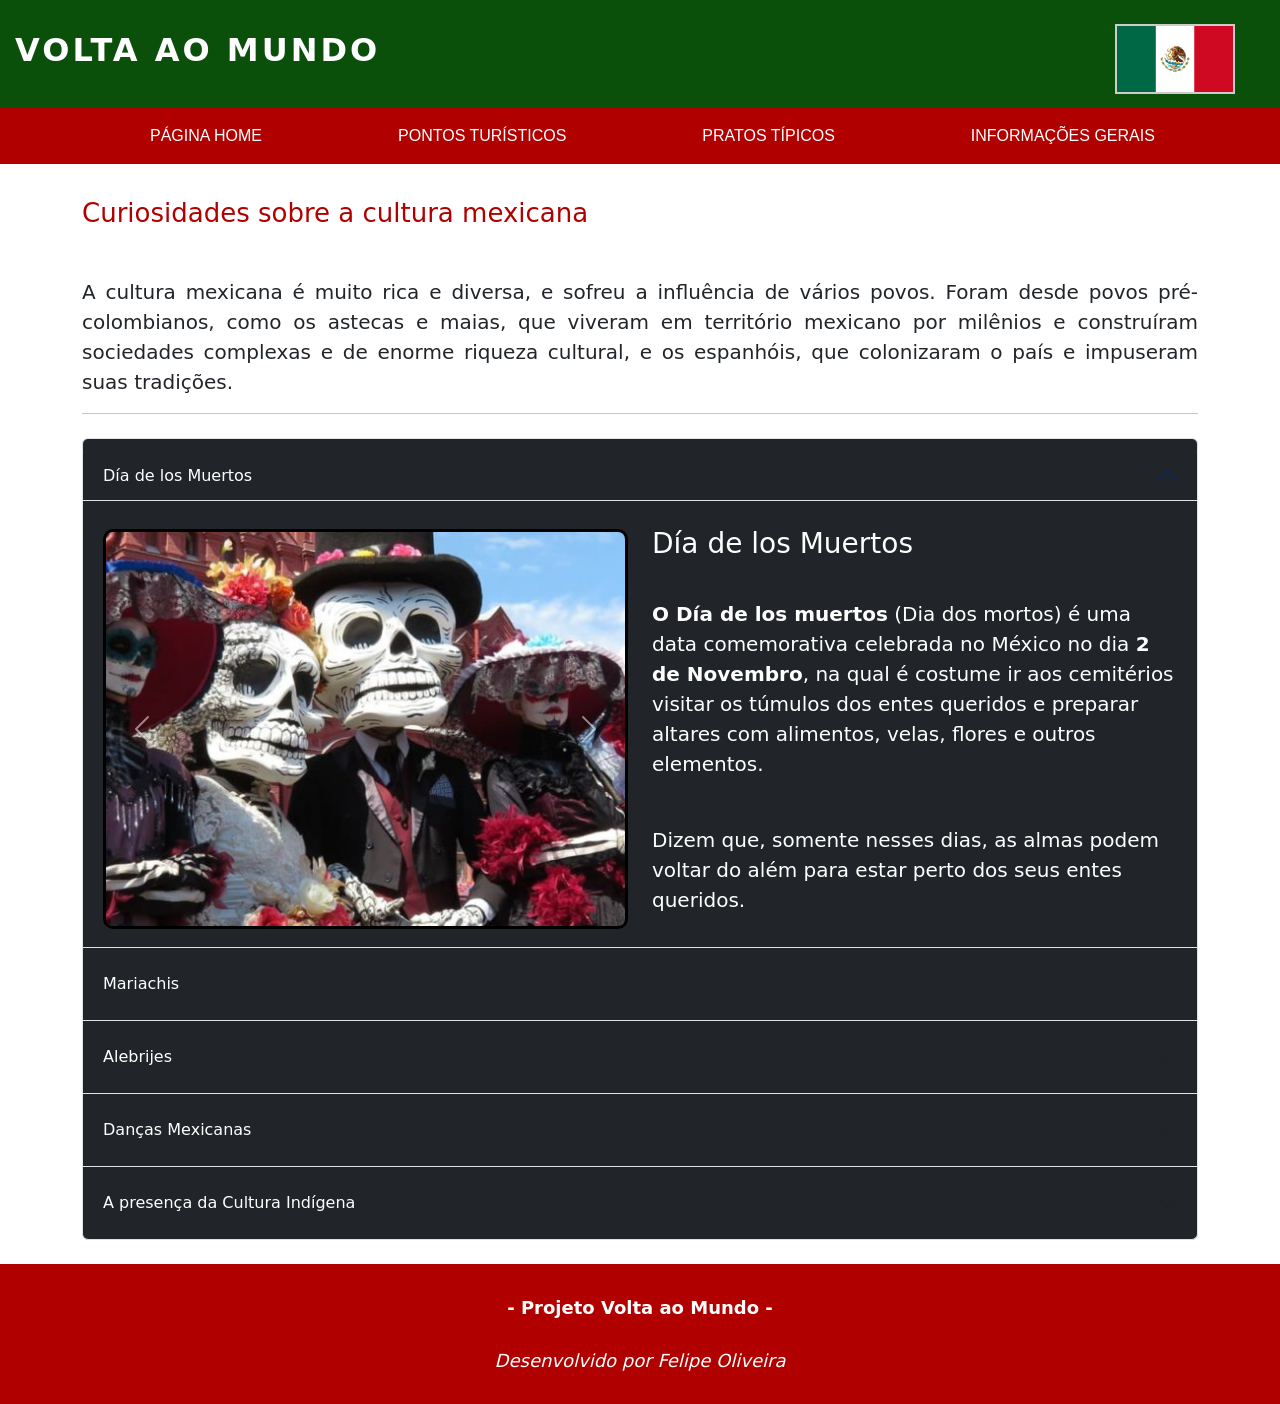
<file: cultura.html>
<!DOCTYPE html>
<html lang="pt-br">
<head>
    <meta charset="UTF-8">
    <meta http-equiv="X-UA-Compatible" content="IE=edge">
    <meta name="viewport" content="width=device-width, initial-scale=1.0">
    <title>Viagem ao México - Cultura Local</title>
    <link rel="stylesheet" href="estilo.css">
    <link href="https://cdn.jsdelivr.net/npm/bootstrap@5.3.0/dist/css/bootstrap.min.css" rel="stylesheet">
</head>
<body>
    <header>
        <div id="topo">
            <h1>Volta ao Mundo</h1>        
            <img class ="bandeira" src="imagens/mex-bandeira.png" alt="México" title="Bandeira do México">
        </div>       

        <nav class="navbar navbar-expand-lg" style="background-color:#b10000;">
            <div class="container">

                <button class="navbar-toggler bg-light" type="button" data-bs-toggle="collapse" data-bs-target="#menu">
                    <span class="navbar-toggler-icon"></span>
                </button>

                <div class="collapse navbar-collapse justify-content-center" id="menu">
                    <ul class="navbar-nav">
                        <li class="nav-item"><a class="nav-link text-white" href="index.html">Página Home</a></li>
                        <li class="nav-item"><a class="nav-link text-white" href="pontos.html">Pontos Turísticos</a></li>
                        <li class="nav-item"><a class="nav-link text-white" href="pratos.html">Pratos Típicos</a></li>
                        <li class="nav-item"><a class="nav-link text-white" href="geral.html">Informações Gerais</a></li>
                    </ul>
                </div>

            </div>
        </nav>
    </header>
    
    <main>

        <div class="container">
            <h2 class="mt-4">Curiosidades sobre a cultura mexicana</h2>

            <p class="sobre"> A cultura mexicana é muito rica e diversa, e sofreu a influência de vários povos. Foram desde povos pré-colombianos, 
                como os astecas e maias, que viveram em território mexicano por milênios e construíram sociedades complexas 
                e de enorme riqueza cultural, e os espanhóis, que colonizaram o país e impuseram suas tradições.</p>
            <hr>

                <div class="accordion mt-4" id="accordionCultura">

                    <!-- Día de los Muertos -->
                    <div class="accordion-item bg-dark">
                        <h2 class="accordion-header">
                            <button class="accordion-button bg-dark text-white" type="button" data-bs-toggle="collapse" data-bs-target="#collapseOne">
                                Día de los Muertos
                            </button>
                        </h2>

                        <div id="collapseOne" class="accordion-collapse collapse show" data-bs-parent="#accordionCultura">
                            <div class="accordion-body">

                                <div class="row align-items-center">

                                    <!-- Carrosel diadelmuertos -->
                                    <div class="col-md-6">
                                        <div id="carousel1" class="carousel slide" data-bs-ride="carousel">
                                            <div class="carousel-inner">

                                                <div id="fotos" class="carousel-item active">
                                                    <img src="imagens/diadosmortos.jpg" title="Día de los Muertos" class="d-block w-100">
                                                </div>

                                                <div id="fotos" class="carousel-item">
                                                    <img src="imagens/muerto3.jpg" title="Día de los Muertos" class="d-block w-100">
                                                </div>

                                                <div id="fotos" class="carousel-item">
                                                    <img src="imagens/muerto2.png" title="Día de los Muertos" class="d-block w-100">
                                                </div>

                                                <div id="fotos" class="carousel-item">
                                                    <img src="imagens/alejibre1.png" title="Día de los Muertos" class="d-block w-100">
                                                </div>

                                            </div>

                                            <button class="carousel-control-prev" type="button" data-bs-target="#carousel1" data-bs-slide="prev">
                                                <span class="carousel-control-prev-icon"></span>
                                            </button>

                                            <button class="carousel-control-next" type="button" data-bs-target="#carousel1" data-bs-slide="next">
                                                <span class="carousel-control-next-icon"></span>
                                            </button>
                                        </div>
                                    </div>

                                    <div id="descricao" class="col-md-6 text-white">
                                        <h3>Día de los Muertos</h3>
                                        <p><b>O Día de los muertos</b> (Dia dos mortos) é uma data comemorativa celebrada no México no dia <b>2 de Novembro</b>, 
                                            na qual é costume ir aos cemitérios visitar os túmulos dos entes queridos e preparar altares com alimentos, velas, flores e 
                                            outros elementos.</p>
                                        <p>Dizem que, somente nesses dias, as almas podem voltar do além para estar perto dos seus entes queridos.</p>
                                    </div>

                                </div>

                            </div>
                        </div>
                    </div>

                    <!-- Mariachis -->
                    <div class="accordion-item bg-dark">
                        <h2 class="accordion-header">
                            <button class="accordion-button bg-dark text-white collapsed" type="button" data-bs-toggle="collapse" data-bs-target="#collapseTwo">
                                Mariachis
                            </button>
                        </h2>

                        <div id="collapseTwo" class="accordion-collapse collapse" data-bs-parent="#accordionCultura">
                            <div class="accordion-body">

                                <div class="row align-items-center">

                                    <!-- Carrossel Mariachi-->
                                    <div class="col-md-6">
                                        <div id="carousel2" class="carousel slide" data-bs-ride="carousel">
                                            <div class="carousel-inner">

                                                <div id="fotos" class="carousel-item active">
                                                    <img src="imagens/mariachis.jpg" class="d-block w-100">
                                                </div>

                                                <div id="fotos" class="carousel-item">
                                                    <img src="imagens/mariachi2.jpg" class="d-block w-100">
                                                </div>

                                                <div id="fotos" class="carousel-item">
                                                    <img src="imagens/mariachi3.png" class="d-block w-100">
                                                </div>
                                            </div>

                                            <button class="carousel-control-prev" type="button" data-bs-target="#carousel2" data-bs-slide="prev">
                                                <span class="carousel-control-prev-icon"></span>
                                            </button>

                                            <button class="carousel-control-next" type="button" data-bs-target="#carousel2" data-bs-slide="next">
                                                <span class="carousel-control-next-icon"></span>
                                            </button>
                                        </div>
                                    </div>

                                    <div id="descricao"class="col-md-6 text-white">
                                        <h3>Mariachis</h3>
                                        <p><b>Los Mariachis</b> são grupos musicais tradicionais do México, conhecidos por sua música alegre e danças animadas e vários instrumentos, 
                                            e representam uma das mais importantes tradições culturais do país, com influências indígenas, europeias e africanas.</p>
                                        <p>O nome "Mariachi" pode se referir tanto ao conjunto musical quanto à música que eles tocam, e é um elemento essencial em festas, cerimônias e celebrações mexicanas.</p>
                                    </div>
                                </div>

                            </div>
                        </div>
                    </div>

                    <!-- Alebrijes -->
                    <div class="accordion-item bg-dark">
                        <h2 class="accordion-header">
                            <button class="accordion-button bg-dark text-white collapsed" type="button" data-bs-toggle="collapse" data-bs-target="#collapseThree">
                                Alebrijes
                            </button>
                        </h2>
                        <div id="collapseThree" class="accordion-collapse collapse" data-bs-parent="#accordionCultura">
                            <div class="accordion-body">

                                <div class="row align-items-center">

                                    <!-- Carrosel alebrijes -->
                                    <div class="col-md-6">
                                        <div id="carousel3" class="carousel slide" data-bs-ride="carousel">
                                            <div class="carousel-inner">

                                                <div id="fotos" class="carousel-item active">
                                                    <img src="imagens/alejibres.jpg" class="d-block w-100">
                                                </div>

                                                <div id="fotos" class="carousel-item">
                                                    <img src="imagens/alejibre2.png" class="d-block w-100">
                                                </div>

                                                <div id="fotos" class="carousel-item">
                                                    <img src="imagens/alejibre1.png" class="d-block w-100">
                                                </div>

                                                <div id="fotos" class="carousel-item">
                                                    <img src="imagens/alejibre3.jpg" class="d-block w-100">
                                                </div>
                                            </div>

                                            <button class="carousel-control-prev" type="button" data-bs-target="#carousel3" data-bs-slide="prev">
                                                <span class="carousel-control-prev-icon"></span>
                                            </button>

                                            <button class="carousel-control-next" type="button" data-bs-target="#carousel3" data-bs-slide="next">
                                                <span class="carousel-control-next-icon"></span>
                                            </button>
                                        </div>
                                    </div>

                                    <div id="descricao"class="col-md-6 text-white">
                                        <h3>Alebrijes</h3>
                                        <p>Os <b>Alebrijes</b> são figuras fantásticas e coloridas, uma arte popular mexicana de grande importância cultural, 
                                            especialmente na região de <b>Oaxaca</b>.</p>
                                        <p>São criaturas imaginárias, frequentemente <b>feitas de papel machê ou madeira</b>, 
                                            com cores vibrantes e desenhos complexos. Embora não sejam associados ao <b>Dia de los Muertos</b>, 
                                            os Alebrijes são frequentemente incorporados à celebração.</p>
                                    </div>
                                </div>
                            </div>
                        </div>
                    </div>

                    <!-- Danças mexicanas -->
                    <div class="accordion-item bg-dark">
                        <h2 class="accordion-header">
                            <button class="accordion-button bg-dark text-white collapsed" type="button" data-bs-toggle="collapse" data-bs-target="#collapseFour">
                                Danças Mexicanas
                            </button>
                        </h2>

                        <div id="collapseFour" class="accordion-collapse collapse" data-bs-parent="#accordionCultura">
                            <div class="accordion-body">

                                <div class="row align-items-center">

                                    <!-- carrossel dança -->
                                    <div class="col-md-6">
                                        <div id="carousel4" class="carousel slide" data-bs-ride="carousel">
                                            <div class="carousel-inner">

                                                <div id="fotos" class="carousel-item active">
                                                    <img src="imagens/dancas.jpg" class="d-block w-100">
                                                </div>

                                                <div id="fotos" class="carousel-item">
                                                    <img src="imagens/dancas2.jpg" class="d-block w-100">
                                                </div>

                                                <div id="fotos" class="carousel-item">
                                                    <img src="imagens/dancas3.jpeg" class="d-block w-100">
                                                </div>
                                            </div>

                                            <button class="carousel-control-prev" type="button" data-bs-target="#carousel4" data-bs-slide="prev">
                                                <span class="carousel-control-prev-icon"></span>
                                            </button>

                                            <button class="carousel-control-next" type="button" data-bs-target="#carousel4" data-bs-slide="next">
                                                <span class="carousel-control-next-icon"></span>
                                            </button>
                                        </div>
                                    </div>

                                    <div id="descricao" class="col-md-6 text-white">
                                        <h3>Danças mexicanas</h3>
                                        <p>A cultura mexicana também é rica e diversificada em sua <b>danças</b>, com influências indígenas, europeias 
                                            e afro-americanas. A música é uma parte presente nas celebrações mexicana.</p>
                                        <p>O <b>Jarabe Tapatío</b>, ou <b>"Dança do Chapéu Mexicano"</b>, é a dança nacional do México, vinda do século XIX, 
                                            caracterizada por um <b>ritmo alegre</b> e passos que envolvem a <b>troca de chapéus entre os dançarinos</b>, sendo 
                                            geralmente <b>executada por um casal vestido caracterizado</b>.</p>
                                    </div>
                                </div>
                            </div>
                        </div>
                    </div>

                    <!-- Cultura indígena -->
                    <div class="accordion-item bg-dark">
                        <h2 class="accordion-header">
                            <button class="accordion-button bg-dark text-white collapsed" type="button" data-bs-toggle="collapse" data-bs-target="#collapseFive">
                                A presença da Cultura Indígena
                            </button>
                        </h2>

                        <div id="collapseFive" class="accordion-collapse collapse" data-bs-parent="#accordionCultura">
                            <div class="accordion-body">

                                <div class="row align-items-center">

                                    <!-- carrossel cultura indígena -->
                                    <div class="col-md-6">
                                        <div id="carousel5" class="carousel slide" data-bs-ride="carousel">
                                            <div class="carousel-inner">

                                                <div id="fotos" class="carousel-item active">
                                                    <img src="imagens/cultura.jpg" class="d-block w-100">
                                                </div>

                                                <div id="fotos" class="carousel-item">
                                                    <img src="imagens/cultura2.jpg" class="d-block w-100">
                                                </div>

                                                <div id="fotos" class="carousel-item">
                                                    <img src="imagens/cultura3.jpg" class="d-block w-100">
                                                </div>
                                            </div>

                                            <button class="carousel-control-prev" type="button" data-bs-target="#carousel5" data-bs-slide="prev">
                                                <span class="carousel-control-prev-icon"></span>
                                            </button>

                                            <button class="carousel-control-next" type="button" data-bs-target="#carousel5" data-bs-slide="next">
                                                <span class="carousel-control-next-icon"></span>
                                            </button>
                                        </div>
                                    </div>

                                    <div id="descricao" class="col-md-6 text-white">
                                        <h3>A Presença da Cultura Indígena</h3>
                                        <p>Pouco mais de 20% do povo do México é indígena e o país tem mais de 60 línguas diferentes, e cada região tem seus próprios 
                                            grupos étnicos, cada um com sua cultura.</p>
                                        <p>Os maias, por exemplo, abandonaram suas cidades por volta de 1500 dC, mas não desapareceram. 
                                            Cerca de 500.000 pessoas de ascendência maia permanecem no México, a maioria ainda falando maia.</p>

                                    </div>

                                </div>

                            </div>
                        </div>
                    </div>
                </div>
        </div>
        <br>
        
    </main>
    <footer>
        <p>- Projeto Volta ao Mundo -</p>
        <i>Desenvolvido por Felipe Oliveira</i>
    </footer>

    <script src="https://cdn.jsdelivr.net/npm/bootstrap@5.3.0/dist/js/bootstrap.bundle.min.js"></script>

     
</body>
</html>
</file>
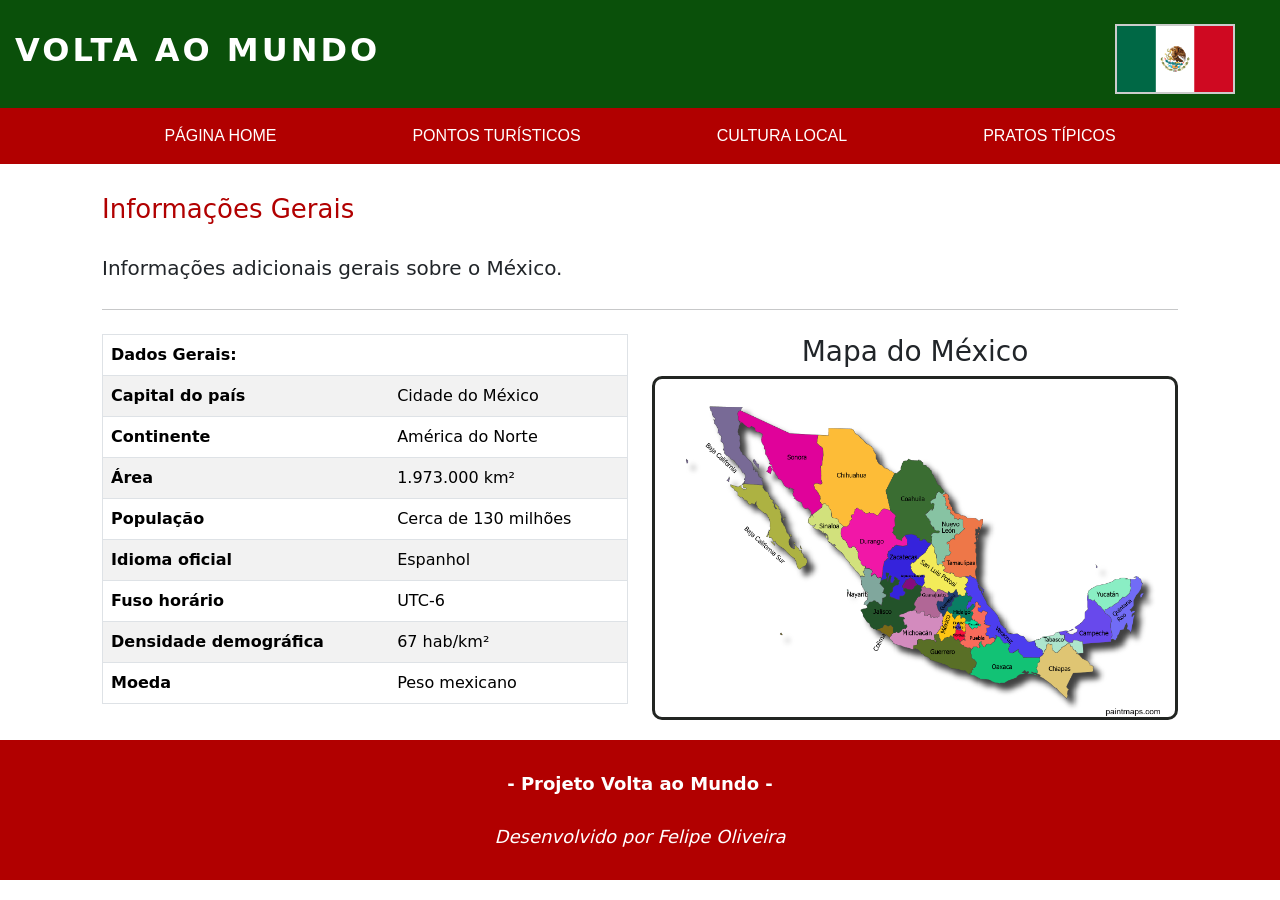
<file: geral.html>
<!DOCTYPE html>
<html lang="pt-br">
<head>
    <meta charset="UTF-8">
    <meta http-equiv="X-UA-Compatible" content="IE=edge">
    <meta name="viewport" content="width=device-width, initial-scale=1.0">
    <title>Viagem ao México - Informações Gerais</title>
    <link rel="stylesheet" href="estilo.css">
    <link href="https://cdn.jsdelivr.net/npm/bootstrap@5.3.0/dist/css/bootstrap.min.css" rel="stylesheet">
</head>
<body>
    <header>
        <div id="topo">
            <h1>Volta ao Mundo</h1>        
            <img class ="bandeira" src="imagens/mex-bandeira.png" alt="México" title="Bandeira do México">
        </div>       

        <nav class="navbar navbar-expand-lg" style="background-color:#b10000;">
            <div class="container">

                <button class="navbar-toggler bg-light" type="button" data-bs-toggle="collapse" data-bs-target="#menu">
                    <span class="navbar-toggler-icon"></span>
                </button>

                <div class="collapse navbar-collapse justify-content-center" id="menu">
                    <ul class="navbar-nav">
                        <li class="nav-item"><a class="nav-link text-white" href="index.html">Página Home</a></li>
                        <li class="nav-item"><a class="nav-link text-white" href="pontos.html">Pontos Turísticos</a></li>
                        <li class="nav-item"><a class="nav-link text-white" href="cultura.html">Cultura Local</a></li>
                        <li class="nav-item"><a class="nav-link text-white" href="pratos.html">Pratos Típicos</a></li>
                    </ul>
                </div>

            </div>
        </nav>

    </header>
    <main>

        <div class="container">
            <div class="row">

                <div class="col-12">
                    <div id="destaque">
                        <h2>Informações Gerais</h2>
                        <p>Informações adicionais gerais sobre o México.</p>
                        <hr>

                            <div class="row align-items-center mt-4">

                                <!-- Tabela dos dados do México gerais -->
                                <div class="col-md-6">
                                    <table class="table table-striped">
                                        <thead>
                                            <tr>
                                                <th colspan="2"><b>Dados Gerais:</b></th>
                                            </tr>
                                        </thead>
                                        <tbody>
                                            <tr>
                                                <td><b>Capital do país</b></td>
                                                <td>Cidade do México</td>
                                            </tr>
                                            <tr>
                                                <td><b>Continente</b></td>
                                                <td>América do Norte</td>
                                            </tr>
                                            <tr>
                                                <td><b>Área</b></td>
                                                <td>1.973.000 km²</td>
                                            </tr>
                                            <tr>
                                                <td><b>População</b></td>
                                                <td>Cerca de 130 milhões</td>
                                            </tr>
                                            <tr>
                                                <td><b>Idioma oficial</b></td>
                                                <td>Espanhol</td>
                                            </tr>
                                            <tr>
                                                <td><b>Fuso horário</b></td>
                                                <td>UTC-6</td>
                                            </tr>
                                            <tr>
                                                <td><b>Densidade demográfica</b></td>
                                                <td>67 hab/km²</td>
                                            </tr>
                                            <tr>
                                                <td><b>Moeda</b></td>
                                                <td>Peso mexicano</td>
                                            </tr>
                                        </tbody>
                                    </table>
                                </div>

                                <!-- parte do Mapa -->
                                <div id="mapa" class="col-md-6 text-center">
                                    <h3>Mapa do México</h3>
                                    <img src="imagens/mapamex.png" class="img-fluid w-100" title="Mapa do México" alt="Mapa do México">
                                </div>

                            </div>
                    </div>
                </div>
            </div>
        </div>

    </main>
    <footer>
        <p>- Projeto Volta ao Mundo -</p>
        <i>Desenvolvido por Felipe Oliveira</i>
    </footer>    

    <script src="https://cdn.jsdelivr.net/npm/bootstrap@5.3.0/dist/js/bootstrap.bundle.min.js"></script>
 
</body>
</html>
</file>
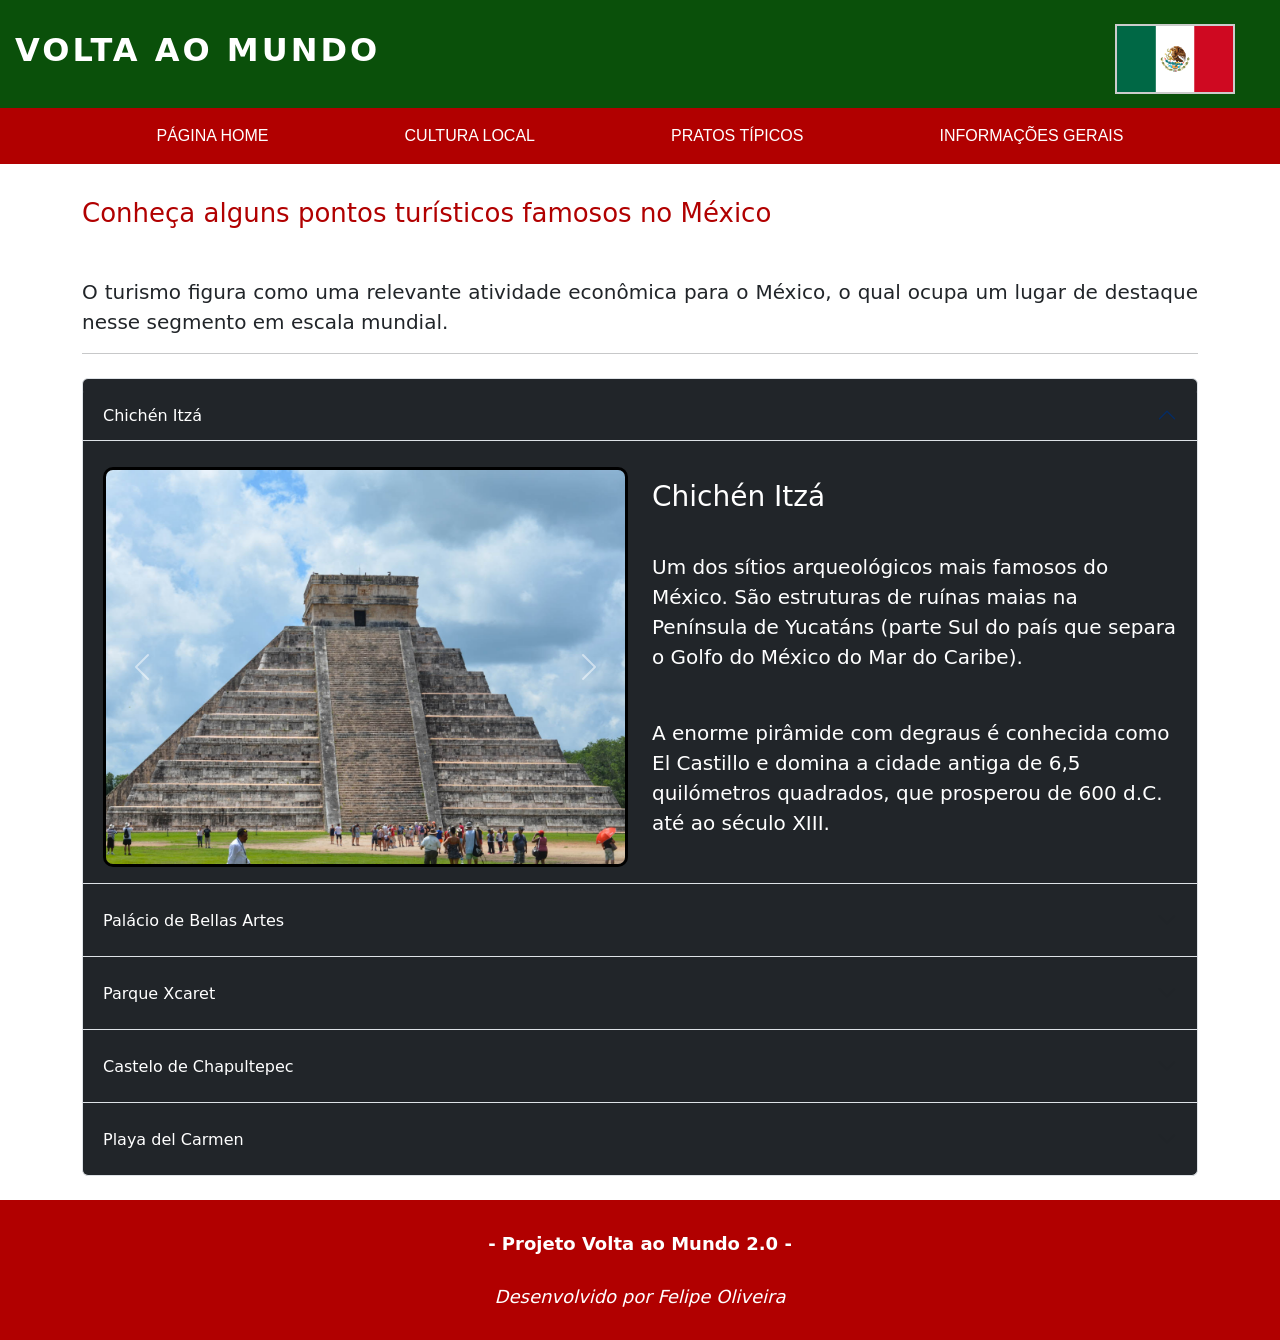
<file: pontos.html>
<!DOCTYPE html>
<html lang="pt-br">
<head>
    <meta charset="UTF-8">
    <meta http-equiv="X-UA-Compatible" content="IE=edge">
    <meta name="viewport" content="width=device-width, initial-scale=1.0">
    <title>Viagem ao México - Pontos Turísticos</title>
    <link rel="stylesheet" href="estilo.css">
    <link href="https://cdn.jsdelivr.net/npm/bootstrap@5.3.0/dist/css/bootstrap.min.css" rel="stylesheet">
</head>
<body>
    <header>
        <div id="topo">
            <h1>Volta ao Mundo</h1>        
            <img class ="bandeira" src="imagens/mex-bandeira.png" alt="México" title="Bandeira do México">
        </div>       

        <nav class="navbar navbar-expand-lg" style="background-color:#b10000;">
            <div class="container">

                <button class="navbar-toggler bg-light" type="button" data-bs-toggle="collapse" data-bs-target="#menu">
                    <span class="navbar-toggler-icon"></span>
                </button>

                <div class="collapse navbar-collapse justify-content-center" id="menu">
                    <ul class="navbar-nav">
                        <li class="nav-item"><a class="nav-link text-white" href="index.html">Página Home</a></li>
                        <li class="nav-item"><a class="nav-link text-white" href="cultura.html">Cultura Local</a></li>
                        <li class="nav-item"><a class="nav-link text-white" href="pratos.html">Pratos Típicos</a></li>
                        <li class="nav-item"><a class="nav-link text-white" href="geral.html">Informações Gerais</a></li>
                    </ul>
                </div>

            </div>
        </nav>

    </header>
    <main>
        <div class="container">

            <h2 class="mt-4">Conheça alguns pontos turísticos famosos no México</h2>

            <p class="sobre">
                O turismo figura como uma relevante atividade econômica para o México, o qual ocupa um lugar de destaque
                nesse segmento em escala mundial.
            </p>
            <hr>

                <div class="accordion mt-4" id="accordionPontosTuristicos">

                    <!-- Chichén Itzá -->
                    <div class="accordion-item bg-dark">
                        <h2 class="accordion-header">
                            <button class="accordion-button bg-dark text-white" type="button" data-bs-toggle="collapse" data-bs-target="#collapseOne">
                                Chichén Itzá
                            </button>
                        </h2>

                        <div id="collapseOne" class="accordion-collapse collapse show" data-bs-parent="#accordionPontosTuristicos">
                            <div class="accordion-body">

                                <div class="row align-items-center">

                                    <!-- Carrosel do chichen  -->
                                    <div class="col-md-6">
                                        <div id="carousel1" class="carousel slide" data-bs-ride="carousel">
                                            <div class="carousel-inner">

                                                <div id="fotos" class="carousel-item active">
                                                    <img src="imagens/chichen.jpg" title="Chichén Itzá - Frente" class="d-block w-100">
                                                </div>

                                                <div id="fotos" class="carousel-item">
                                                    <img src="imagens/chichen2.jpeg" title="Chichén Itzá - Visão de cima" class="d-block w-100">
                                                </div>

                                                <div id="fotos" class="carousel-item">
                                                    <img src="imagens/chichen3.jpg" title="Chichén Itzá - Estruturas ao lado" class="d-block w-100">
                                                </div>

                                                <div id="fotos" class="carousel-item">
                                                    <img src="imagens/chichen4.jpg" title="Chichén Itzá - Estruturas ao lado" class="d-block w-100">
                                                </div>

                                            </div>

                                            <button class="carousel-control-prev" type="button" data-bs-target="#carousel1" data-bs-slide="prev">
                                                <span class="carousel-control-prev-icon"></span>
                                            </button>

                                            <button class="carousel-control-next" type="button" data-bs-target="#carousel1" data-bs-slide="next">
                                                <span class="carousel-control-next-icon"></span>
                                            </button>
                                        </div>
                                    </div>

                                    <div id="descricao" class="col-md-6 text-white">
                                        <h3>Chichén Itzá</h3>
                                        <p>Um dos sítios arqueológicos mais famosos do México. São estruturas de ruínas maias na Península de Yucatáns (parte Sul do país que separa o Golfo do México do Mar do Caribe).</p>
                                        <p>A enorme pirâmide com degraus é conhecida como El Castillo e domina a cidade antiga de 6,5 quilómetros quadrados, que prosperou de 600 d.C. até ao século XIII.</p>
                                    </div>

                                </div>

                            </div>
                        </div>
                    </div>

                    <!-- Bellas Artes -->
                    <div class="accordion-item bg-dark">
                        <h2 class="accordion-header">
                            <button class="accordion-button bg-dark text-white collapsed" type="button" data-bs-toggle="collapse" data-bs-target="#collapseTwo">
                                Palácio de Bellas Artes
                            </button>
                        </h2>

                        <div id="collapseTwo" class="accordion-collapse collapse" data-bs-parent="#accordionPontosTuristicos">
                            <div class="accordion-body">

                                <div class="row align-items-center">

                                    <!-- Carrossel do bellas artes -->
                                    <div class="col-md-6">
                                        <div id="carousel2" class="carousel slide" data-bs-ride="carousel">
                                            <div class="carousel-inner">

                                                <div id="fotos" class="carousel-item active">
                                                    <img src="imagens/bellasartes.jpg" class="d-block w-100">
                                                </div>

                                                <div id="fotos" class="carousel-item">
                                                    <img src="imagens/bellas2.jpg" class="d-block w-100">
                                                </div>

                                                <div id="fotos" class="carousel-item">
                                                    <img src="imagens/bellas3.jpg" class="d-block w-100">
                                                </div>

                                                <div id="fotos" class="carousel-item">
                                                    <img src="imagens/bellas4.jpg" class="d-block w-100">
                                                </div>

                                                <div id="fotos" class="carousel-item">
                                                    <img src="imagens/bellas5.jpg" class="d-block w-100">
                                                </div>

                                            </div>

                                            <button class="carousel-control-prev" type="button" data-bs-target="#carousel2" data-bs-slide="prev">
                                                <span class="carousel-control-prev-icon"></span>
                                            </button>

                                            <button class="carousel-control-next" type="button" data-bs-target="#carousel2" data-bs-slide="next">
                                                <span class="carousel-control-next-icon"></span>
                                            </button>
                                        </div>
                                    </div>

                                    <div id="descricao"class="col-md-6 text-white">
                                        <h3>Palácio de Bellas Artes</h3>
                                        <p>Um dos principais centros culturais do México, sendo o principal teatro de ópera da Cidade do México.</p>
                                        <p>É famoso pela sua arquitetura exterior, em estilo Beaux Arts utilizando mármore branco de Carrara, e pelos seus murais interiores. Com capacidade de até 1.705 pessoas.</p>
                                    </div>

                                </div>

                            </div>
                        </div>
                    </div>

                    <!-- Xcaret -->
                    <div class="accordion-item bg-dark">
                        <h2 class="accordion-header">
                            <button class="accordion-button bg-dark text-white collapsed" type="button" data-bs-toggle="collapse" data-bs-target="#collapseThree">
                                Parque Xcaret
                            </button>
                        </h2>
                        <div id="collapseThree" class="accordion-collapse collapse" data-bs-parent="#accordionPontosTuristicos">
                            <div class="accordion-body">

                                <div class="row align-items-center">

                                    <!-- Carrosel do xcaret -->
                                    <div class="col-md-6">
                                        <div id="carousel3" class="carousel slide" data-bs-ride="carousel">
                                            <div class="carousel-inner">

                                                <div id="fotos" class="carousel-item active">
                                                    <img src="imagens/caret.jpg" class="d-block w-100">
                                                </div>

                                                <div id="fotos" class="carousel-item">
                                                    <img src="imagens/caret2.jpeg" class="d-block w-100">
                                                </div>

                                                <div id="fotos" class="carousel-item">
                                                    <img src="imagens/caret3.jpg" class="d-block w-100">
                                                </div>

                                                <div id="fotos" class="carousel-item">
                                                    <img src="imagens/caret4.jpg" class="d-block w-100">
                                                </div>

                                                <div id="fotos" class="carousel-item">
                                                    <img src="imagens/caret5.jpg" class="d-block w-100">
                                                </div>


                                            </div>

                                            <button class="carousel-control-prev" type="button" data-bs-target="#carousel3" data-bs-slide="prev">
                                                <span class="carousel-control-prev-icon"></span>
                                            </button>

                                            <button class="carousel-control-next" type="button" data-bs-target="#carousel3" data-bs-slide="next">
                                                <span class="carousel-control-next-icon"></span>
                                            </button>
                                        </div>
                                    </div>

                                    <div id="descricao"class="col-md-6 text-white">
                                        <h3>Parque Xcaret</h3>
                                        <p>Parque ecológico com atrações naturais e culturais que combina natureza, cultura maia e atrações temáticas. </p>
                                        <p>É um local muito popular para fotos e experiências em família, e possui mais de 50 atrações.</p>
                                    </div>

                                </div>

                            </div>
                        </div>
                    </div>

                    <!-- Castelo-->
                    <div class="accordion-item bg-dark">
                        <h2 class="accordion-header">
                            <button class="accordion-button bg-dark text-white collapsed" type="button" data-bs-toggle="collapse" data-bs-target="#collapseFour">
                                Castelo de Chapultepec
                            </button>
                        </h2>

                        <div id="collapseFour" class="accordion-collapse collapse" data-bs-parent="#accordionPontosTuristicos">
                            <div class="accordion-body">

                                <div class="row align-items-center">

                                    <!-- carrossel do castelo -->
                                    <div class="col-md-6">
                                        <div id="carousel4" class="carousel slide" data-bs-ride="carousel">
                                            <div class="carousel-inner">

                                                <div id="fotos" class="carousel-item active">
                                                    <img src="imagens/castelo-de-chapultepec.jpg" class="d-block w-100">
                                                </div>

                                                <div id="fotos" class="carousel-item">
                                                    <img src="imagens/castel.jpeg" class="d-block w-100">
                                                </div>

                                                <div id="fotos" class="carousel-item">
                                                    <img src="imagens/castel2.jpg" class="d-block w-100">
                                                </div>

                                                <div id="fotos" class="carousel-item">
                                                    <img src="imagens/castel3.jpg" class="d-block w-100">
                                                </div>

                                                <div id="fotos" class="carousel-item">
                                                    <img src="imagens/castel4.jpg" class="d-block w-100">
                                                </div>
                                                <div id="fotos" class="carousel-item">
                                                    <img src="imagens/castel5.jpg" class="d-block w-100">
                                                </div>
                                            </div>

                                            <button class="carousel-control-prev" type="button" data-bs-target="#carousel4" data-bs-slide="prev">
                                                <span class="carousel-control-prev-icon"></span>
                                            </button>

                                            <button class="carousel-control-next" type="button" data-bs-target="#carousel4" data-bs-slide="next">
                                                <span class="carousel-control-next-icon"></span>
                                            </button>
                                        </div>
                                    </div>

                                    <div id="descricao" class="col-md-6 text-white">
                                        <h3>Castelo de Chapultepec</h3>
                                        <p>Um dos monumentos históricos mais importantes do México, localizado na Cidade do México.</p>
                                        <p>É localizada no alto de uma colina, no centro do Bosque de Chapultepec, a uma altura de 2.325 metros acima do nível do mar, integrando o Parque de Chapultepec.</p>
                                        <p> Construído no final do século XVIII e já foi sede do Colégio Militar, residência imperial e presidencial.</p>
                                    </div>

                                </div>

                            </div>
                        </div>
                    </div>

                    <!-- Praia del Carmen -->
                    <div class="accordion-item bg-dark">
                        <h2 class="accordion-header">
                            <button class="accordion-button bg-dark text-white collapsed" type="button" data-bs-toggle="collapse" data-bs-target="#collapseFive">
                                Playa del Carmen
                            </button>
                        </h2>

                        <div id="collapseFive" class="accordion-collapse collapse" data-bs-parent="#accordionPontosTuristicos">
                            <div class="accordion-body">

                                <div class="row align-items-center">

                                    <!-- carrossel da praia -->
                                    <div class="col-md-6">
                                        <div id="carousel5" class="carousel slide" data-bs-ride="carousel">
                                            <div class="carousel-inner">

                                                <div id="fotos" class="carousel-item active">
                                                    <img src="imagens/playa.jpg" class="d-block w-100">
                                                </div>

                                                <div id="fotos" class="carousel-item">
                                                    <img src="imagens/playa1.jpg" class="d-block w-100">
                                                </div>

                                                <div id="fotos" class="carousel-item">
                                                    <img src="imagens/playa2.jpg" class="d-block w-100">
                                                </div>

                                                <div id="fotos" class="carousel-item">
                                                    <img src="imagens/playa3.jpg" class="d-block w-100">
                                                </div>

                                                <div id="fotos" class="carousel-item">
                                                    <img src="imagens/playa4.jpg" class="d-block w-100">
                                                </div>

                                            </div>

                                            <button class="carousel-control-prev" type="button" data-bs-target="#carousel5" data-bs-slide="prev">
                                                <span class="carousel-control-prev-icon"></span>
                                            </button>

                                            <button class="carousel-control-next" type="button" data-bs-target="#carousel5" data-bs-slide="next">
                                                <span class="carousel-control-next-icon"></span>
                                            </button>
                                        </div>
                                    </div>

                                    <div id="descricao" class="col-md-6 text-white">
                                        <h3>Playa del Carmen</h3>
                                        <p>Uma das praias mais belas do México, conhecida por suas águas cristalinas e areia branca, sendo também um dos principais destinos turísticos do México</p>
                                        <p>É localizado no coração da Riviera Maia, no Caribe Mexicano.</p>
                                    </div>

                                </div>

                            </div>
                        </div>
                    </div>
                </div>
        </div>
    </main>
    <br>

    <footer>
        <p>- Projeto Volta ao Mundo 2.0 -</p>
        <i>Desenvolvido por Felipe Oliveira</i>
    </footer>

    <script src="https://cdn.jsdelivr.net/npm/bootstrap@5.3.0/dist/js/bootstrap.bundle.min.js"></script>
     
</body>
</html>
</file>
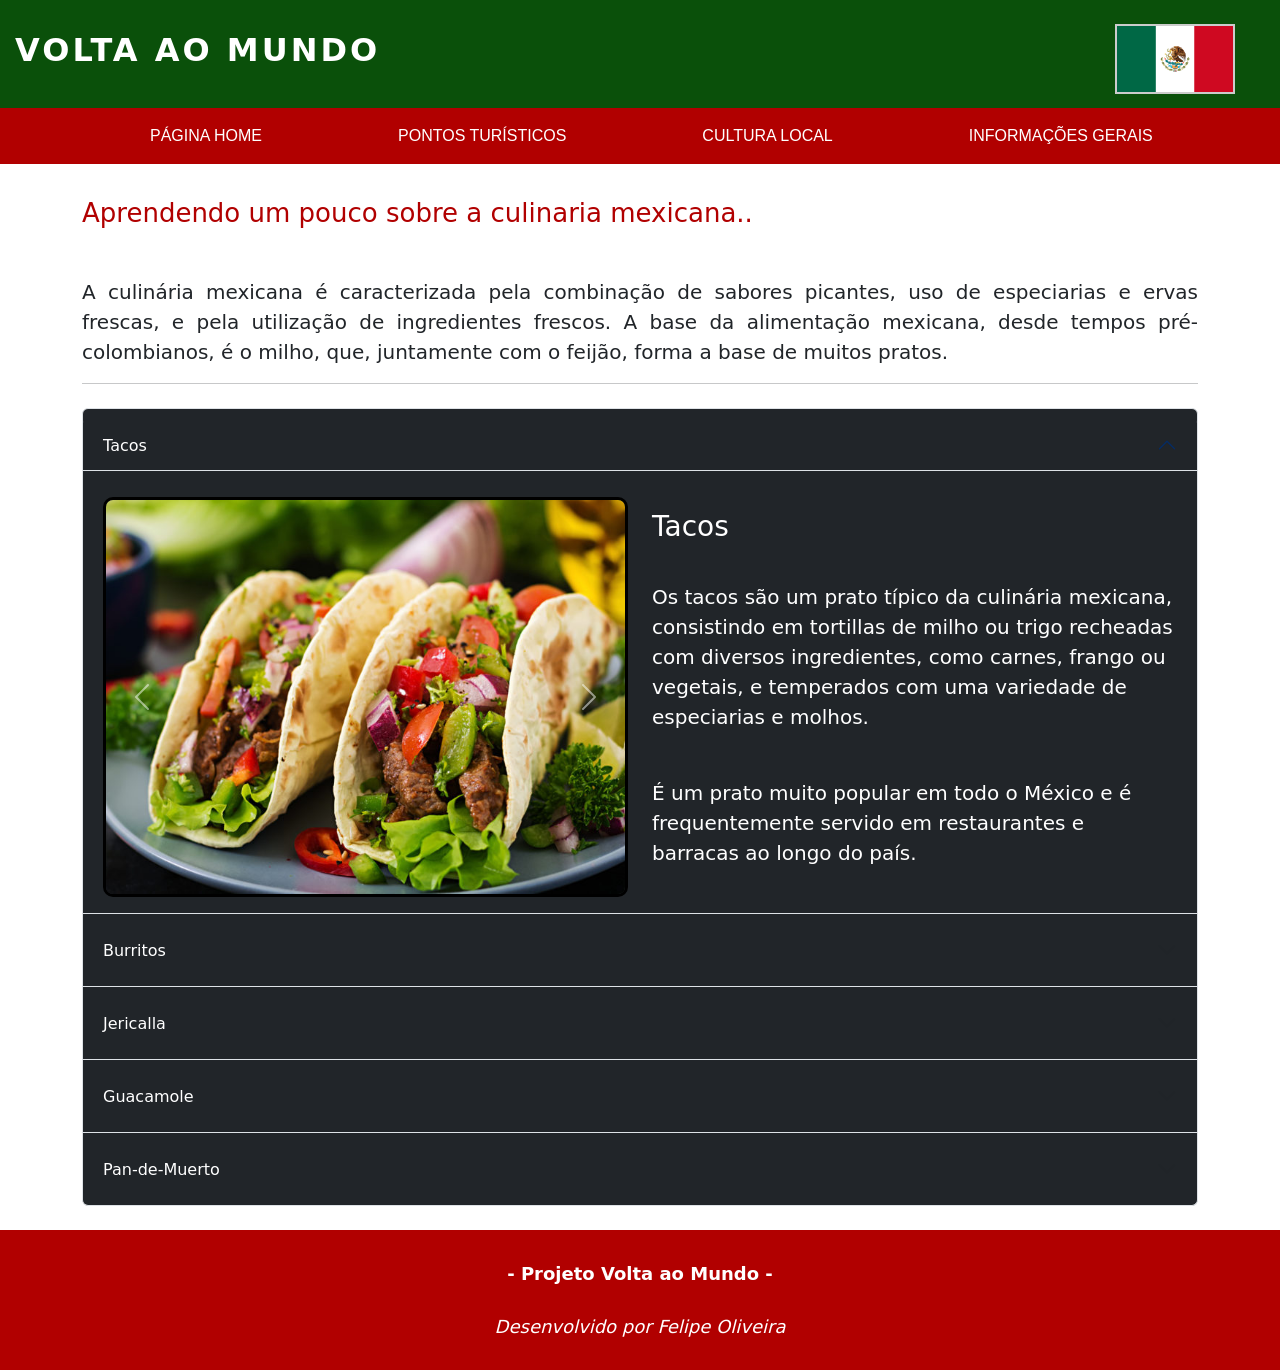
<file: pratos.html>
<!DOCTYPE html>
<html lang="pt-br">
<head>
    <meta charset="UTF-8">
    <meta http-equiv="X-UA-Compatible" content="IE=edge">
    <meta name="viewport" content="width=device-width, initial-scale=1.0">
    <title>Viagem ao México - Pratos Típicos</title>
    <link rel="stylesheet" href="estilo.css">
    <link href="https://cdn.jsdelivr.net/npm/bootstrap@5.3.0/dist/css/bootstrap.min.css" rel="stylesheet">
</head>
<body>
    <header>
        <div id="topo">
            <h1>Volta ao Mundo</h1>        
            <img class ="bandeira" src="imagens/mex-bandeira.png" alt="México" title="Bandeira do México">
        </div>       

        <nav class="navbar navbar-expand-lg" style="background-color:#b10000;">
            <div class="container">

                <button class="navbar-toggler bg-light" type="button" data-bs-toggle="collapse" data-bs-target="#menu">
                    <span class="navbar-toggler-icon"></span>
                </button>

                <div class="collapse navbar-collapse justify-content-center" id="menu">
                    <ul class="navbar-nav">
                        <li class="nav-item"><a class="nav-link text-white" href="index.html">Página Home</a></li>
                        <li class="nav-item"><a class="nav-link text-white" href="pontos.html">Pontos Turísticos</a></li>
                        <li class="nav-item"><a class="nav-link text-white" href="cultura.html">Cultura Local</a></li>
                        <li class="nav-item"><a class="nav-link text-white" href="geral.html">Informações Gerais</a></li>
                    </ul>
                </div>

            </div>
        </nav>
    </header>
    <main>
        <div class="container">

            <h2 class="mt-4">Aprendendo um pouco sobre a culinaria mexicana..</h2>

            <p class="sobre">A culinária mexicana é caracterizada pela combinação de sabores picantes, uso de especiarias e ervas frescas, e pela utilização de ingredientes frescos. 
                A base da alimentação mexicana, desde tempos pré-colombianos, é o milho, que, juntamente com o feijão, forma a base de muitos pratos.</p>
            <hr>

                <div class="accordion mt-4" id="accordionCulinaria">

                    <!-- tacos -->
                    <div class="accordion-item bg-dark">
                        <h2 class="accordion-header">
                            <button class="accordion-button bg-dark text-white" type="button" data-bs-toggle="collapse" data-bs-target="#collapseOne">
                                Tacos
                            </button>
                        </h2>

                        <div id="collapseOne" class="accordion-collapse collapse show" data-bs-parent="#accordionCulinaria">
                            <div class="accordion-body">

                                <div class="row align-items-center">

                                    <!-- Carrosel tacos -->
                                    <div class="col-md-6">
                                        <div id="carousel1" class="carousel slide" data-bs-ride="carousel">
                                            <div class="carousel-inner">

                                                <div id="fotos" class="carousel-item active">
                                                    <img src="imagens/taco.jpg" title="Tacos" class="d-block w-100">
                                                </div>

                                                <div id="fotos" class="carousel-item">
                                                    <img src="imagens/taco2.jpg" title="Tacos" class="d-block w-100">
                                                </div>
                                            </div>

                                            <button class="carousel-control-prev" type="button" data-bs-target="#carousel1" data-bs-slide="prev">
                                                <span class="carousel-control-prev-icon"></span>
                                            </button>

                                            <button class="carousel-control-next" type="button" data-bs-target="#carousel1" data-bs-slide="next">
                                                <span class="carousel-control-next-icon"></span>
                                            </button>
                                        </div>
                                    </div>

                                    <div id="descricao" class="col-md-6 text-white">
                                        <h3>Tacos</h3>
                                        <p>Os tacos são um prato típico da culinária mexicana, consistindo em tortillas de milho ou trigo recheadas com diversos ingredientes, como carnes, frango ou vegetais, e temperados com uma variedade de especiarias e molhos.</p>
                                        <p>É um prato muito popular em todo o México e é frequentemente servido em restaurantes e barracas ao longo do país.</p>
                                    </div>

                                </div>

                            </div>
                        </div>
                    </div>

                    <!-- Burritos -->
                    <div class="accordion-item bg-dark">
                        <h2 class="accordion-header">
                            <button class="accordion-button bg-dark text-white collapsed" type="button" data-bs-toggle="collapse" data-bs-target="#collapseTwo">
                                Burritos
                            </button>
                        </h2>

                        <div id="collapseTwo" class="accordion-collapse collapse" data-bs-parent="#accordionCulinaria">
                            <div class="accordion-body">

                                <div class="row align-items-center">

                                    <!-- Carrossel burrito -->
                                    <div class="col-md-6">
                                        <div id="carousel2" class="carousel slide" data-bs-ride="carousel">
                                            <div class="carousel-inner">

                                                <div id="fotos" class="carousel-item active">
                                                    <img src="imagens/burrito.jpg" class="d-block w-100">
                                                </div>

                                                <div id="fotos" class="carousel-item">
                                                    <img src="imagens/burrito2.jpg" class="d-block w-100">
                                                </div>

                                                <div id="fotos" class="carousel-item">
                                                    <img src="imagens/burrito3.jpg" class="d-block w-100">
                                                </div>
                                            </div>

                                            <button class="carousel-control-prev" type="button" data-bs-target="#carousel2" data-bs-slide="prev">
                                                <span class="carousel-control-prev-icon"></span>
                                            </button>

                                            <button class="carousel-control-next" type="button" data-bs-target="#carousel2" data-bs-slide="next">
                                                <span class="carousel-control-next-icon"></span>
                                            </button>
                                        </div>
                                    </div>

                                    <div id="descricao"class="col-md-6 text-white">
                                        <h3>Burritos</h3>
                                        <p>Os burritos são um prato típico da culinária mexicana, consistindo em tortillas de milho ou trigo recheadas com diversos ingredientes, como carne moída, frango, peixe ou vegetais, e temperados com uma variedade de especiarias e molhos.</p>
                                        <p>É um prato muito popular em todo o México e é frequentemente servido em restaurantes e barracas ao longo do país.</p>
                                    </div>

                                </div>

                            </div>
                        </div>
                    </div>

                    <!-- Jericalla -->
                    <div class="accordion-item bg-dark">
                        <h2 class="accordion-header">
                            <button class="accordion-button bg-dark text-white collapsed" type="button" data-bs-toggle="collapse" data-bs-target="#collapseThree">
                                Jericalla
                            </button>
                        </h2>
                        <div id="collapseThree" class="accordion-collapse collapse" data-bs-parent="#accordionCulinaria">
                            <div class="accordion-body">

                                <div class="row align-items-center">

                                    <!-- Carrosel jericalla -->
                                    <div class="col-md-6">
                                        <div id="carousel3" class="carousel slide" data-bs-ride="carousel">
                                            <div class="carousel-inner">

                                                <div id="fotos" class="carousel-item active">
                                                    <img src="imagens/jericalla.jpg" class="d-block w-100">
                                                </div>

                                                <div id="fotos" class="carousel-item">
                                                    <img src="imagens/jericalla2.jpg" class="d-block w-100">
                                                </div>

                                                <div id="fotos" class="carousel-item">
                                                    <img src="imagens/jericalla3.jpg" class="d-block w-100">
                                                </div>
                                            </div>

                                            <button class="carousel-control-prev" type="button" data-bs-target="#carousel3" data-bs-slide="prev">
                                                <span class="carousel-control-prev-icon"></span>
                                            </button>

                                            <button class="carousel-control-next" type="button" data-bs-target="#carousel3" data-bs-slide="next">
                                                <span class="carousel-control-next-icon"></span>
                                            </button>
                                        </div>
                                    </div>

                                    <div id="descricao"class="col-md-6 text-white">
                                        <h3>Jericalla</h3>
                                        <p>A Jericalla é um prato tradicional mexicano, que mistura características do pudim de leite e do crème brûlée.</p>
                                        <p>Ela é cozida até ficar cremosa, finalizada com uma superfície queimada que dá um sabor caramelizado.</p>
                                    </div>

                                </div>

                            </div>
                        </div>
                    </div>

                    <!-- guacamole -->
                    <div class="accordion-item bg-dark">
                        <h2 class="accordion-header">
                            <button class="accordion-button bg-dark text-white collapsed" type="button" data-bs-toggle="collapse" data-bs-target="#collapseFour">
                                Guacamole
                            </button>
                        </h2>

                        <div id="collapseFour" class="accordion-collapse collapse" data-bs-parent="#accordionCulinaria">
                            <div class="accordion-body">

                                <div class="row align-items-center">

                                    <!-- carrossel guacamole -->
                                    <div class="col-md-6">
                                        <div id="carousel4" class="carousel slide" data-bs-ride="carousel">
                                            <div class="carousel-inner">

                                                <div id="fotos" class="carousel-item active">
                                                    <img src="imagens/guacamole.jpg" class="d-block w-100">
                                                </div>

                                                <div id="fotos" class="carousel-item">
                                                    <img src="imagens/guacamole2.jpg" class="d-block w-100">
                                                </div>

                                                <div id="fotos" class="carousel-item">
                                                    <img src="imagens/guacamole3.jpg" class="d-block w-100">
                                                </div>
                                            </div>

                                            <button class="carousel-control-prev" type="button" data-bs-target="#carousel4" data-bs-slide="prev">
                                                <span class="carousel-control-prev-icon"></span>
                                            </button>

                                            <button class="carousel-control-next" type="button" data-bs-target="#carousel4" data-bs-slide="next">
                                                <span class="carousel-control-next-icon"></span>
                                            </button>
                                        </div>
                                    </div>

                                    <div id="descricao" class="col-md-6 text-white">
                                        <h3>Guacamole</h3>
                                        <p>Molho ou pasta tradicional da culinária mexicana, à base de abacate maduro amassado, tomate, cebola, coentro, limão e pimenta.</p>
                                        <p>É um prato versátil, servido com tortillas, nachos ou como acompanhamento, originário dos astecas, seu nome significa "molho de abacate".</p>
                                    </div>

                                </div>

                            </div>
                        </div>
                    </div>

                    <!-- Pan de Muerto -->
                    <div class="accordion-item bg-dark">
                        <h2 class="accordion-header">
                            <button class="accordion-button bg-dark text-white collapsed" type="button" data-bs-toggle="collapse" data-bs-target="#collapseFive">
                                Pan-de-Muerto
                            </button>
                        </h2>

                        <div id="collapseFive" class="accordion-collapse collapse" data-bs-parent="#accordionCulinaria">
                            <div class="accordion-body">

                                <div class="row align-items-center">

                                    <!-- carrossel pandemuerto -->
                                    <div class="col-md-6">
                                        <div id="carousel5" class="carousel slide" data-bs-ride="carousel">
                                            <div class="carousel-inner">

                                                <div id="fotos" class="carousel-item active">
                                                    <img src="imagens/pandemuertos.jpg" class="d-block w-100">
                                                </div>

                                                <div id="fotos" class="carousel-item">
                                                    <img src="imagens/pan2.jpg" class="d-block w-100">
                                                </div>
                                            </div>

                                            <button class="carousel-control-prev" type="button" data-bs-target="#carousel5" data-bs-slide="prev">
                                                <span class="carousel-control-prev-icon"></span>
                                            </button>

                                            <button class="carousel-control-next" type="button" data-bs-target="#carousel5" data-bs-slide="next">
                                                <span class="carousel-control-next-icon"></span>
                                            </button>
                                        </div>
                                    </div>

                                    <div id="descricao" class="col-md-6 text-white">
                                        <h3>Pan de Muerto</h3>
                                        <p>Pan-de-muerto é um pão doce adornado com figuras, por vezes na forma de caveira, e polvilhado de açúcar.</p>
                                        <p>Ele é um doce associado ao Dia dos Mortos e faz parte das oferendas colocadas nos “altares-dos-mortos”.</p>
                                    </div>

                                </div>

                            </div>
                        </div>
                    </div>
                </div>
        </div>

    </main>
    <br>

    <footer>
        <p>- Projeto Volta ao Mundo -</p>
        <i>Desenvolvido por Felipe Oliveira</i>
    </footer>     
    
    <script src="https://cdn.jsdelivr.net/npm/bootstrap@5.3.0/dist/js/bootstrap.bundle.min.js"></script>

</body>
</html>
</file>
<file: estilo.css>
* {
    margin: 0;
    padding: 0;
}

body {
    font-family: Verdana, Tahoma, sans-serif;

}

header {
    background-color: rgb(10, 80, 10);
}
#topo {
    padding: 10px 15px;
    overflow: hidden;
    display: flex;                 
    justify-content: space-between; 
    align-items: center;           
}

#topo h1 {
    text-transform: uppercase;
    font-size: 32px;
    font-weight: bold;
}

header h1 {
    text-transform: uppercase;
    color: #FFF;
    letter-spacing: 3px;
    line-height: 70px;
    width: fit-content;
    padding: 5px 0;
}
header img {
    margin: 10px 30px 0px 0;
    border: #CCC solid 2px;
}

.bandeira {
    max-width: 120px;
    height: auto;
}

.banner-img {
    width: 100%;
    max-height: 400px;
    object-fit: cover;
    border: #222522 solid 3px;
}

.carousel-item img {
    height: 400px;
    object-fit: cover;
}

#carouselExample {
    max-width: 800px;
    margin: 0 auto;
}

main h2 {
    text-align: left;
    color: #b10000;
    font-size: 26px;
    padding: 10px 0;
    
}

main p {
    padding-top: 30px;
    font-size: 20px;
}

#video {
    margin-bottom: 30px;
}
#video iframe{
    margin: 20px auto;
    max-width: 650px;
    display: block;
    border: 4px solid #404040;
    border-radius: 5px;
}

#historia {
    color: #FFF;
}

#historia p {
    font-size: 18px;
}

#destaque {
    padding: 20px;
}

#destaque p {
    padding: 10px 0;
}

#destaque img{
    border: #222522 solid 3px;
    border-radius: 10px;
    margin-right: 19px;
    max-width: 750px;
}

nav {
    background-color: #b10000;

}

nav ul {
    list-style-type: none;
    display: flex;
    justify-content: center;
    align-items: center;
    text-transform: uppercase;
}

nav ul li {
    padding-left: 60px;
    padding-right: 60px;
}

nav ul li a {
    font-size: 20px;
    font-family: Arial;
    text-decoration: none;
    width: fit-content;
    display: block;
    text-align: center;
    padding: 10px;
    color: #FFF;
    font-weight: bold;
}

.nav-link {
    white-space: nowrap;
}

nav ul li a:hover {
    background-color: #770101;
    color: #ffeded;
    font-weight: bold;
    width: fit-content;
    border-radius: 5px;

}

.sobre{
    margin: 5px auto;
    text-align: justify;
}

#fotos img{
    border: #000 solid 3px;
    border-radius: 10px;

}

.cultura {
    padding: 20px;
}

.cultura img {
    border: #000 solid 3px;
    border-radius: 10px;
    margin-right: 20px;
    margin-bottom: 30px;
}

.cultura p {
    margin-bottom: 250px;
}

table {
    width: 100%;
}

table, th, td {
  border: 1px solid black;
  
}

th, td {
    padding-left: 10px;
}

#mapa {
    max-width: 100%;
    height: auto;
}

footer {
    background-color: #b10000;
    text-align: center;
    color: #FFF;
    padding: 30px;
    font-size: 18px;
    width: 100%;
}

footer p {
    text-align: center;
    font-weight: bold;
    color: #FFF;
    padding-bottom: 10px;
}
</file>
